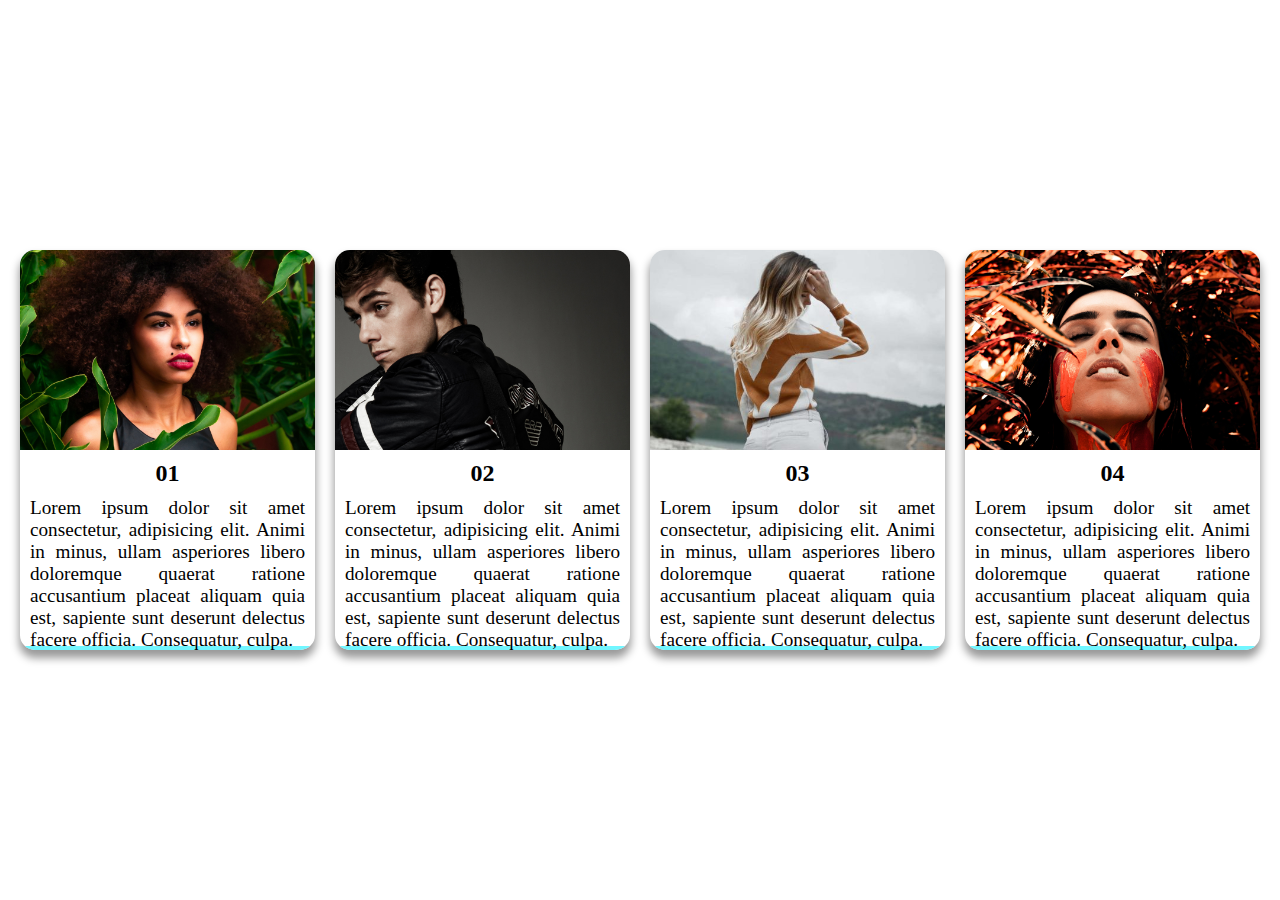
<file: card 1/index.html>
<!DOCTYPE html>
<html>

<head>
    <meta charset="utf-8">
    <meta http-equiv="X-UA-Compatible" content="IE=edge">
    <title>Responsive CSS grid</title>
    <!--Icone de l'onglet-->
    <link rel="shortcut icon" href="./img/logo tp.jpg">
    <meta name="description" content="">
    <meta name="viewport" content="width=device-width, initial-scale=1">
    <link rel="stylesheet" href="./style.css">
</head>

<body>
    <div class="container">
        <div class="box">
            <div class="imgbox">
                <img src="./img/1.jpg" alt="">
            </div>
            <h1>01</h1>
            <p>Lorem ipsum dolor sit amet consectetur, adipisicing elit. Animi in minus, ullam asperiores libero doloremque quaerat ratione accusantium placeat aliquam quia est, sapiente sunt deserunt delectus facere officia. Consequatur, culpa.</p>
        </div>
        <div class="box">
            <div class="imgbox">
                <img src="./img/2.jpg" alt="">
            </div>
            <h1>02</h1>
            <p>Lorem ipsum dolor sit amet consectetur, adipisicing elit. Animi in minus, ullam asperiores libero doloremque quaerat ratione accusantium placeat aliquam quia est, sapiente sunt deserunt delectus facere officia. Consequatur, culpa.</p>
        </div>
        <div class="box">
            <div class="imgbox">
                <img src="./img/3.jpg" alt="">
            </div>
            <h1>03</h1>
            <p>Lorem ipsum dolor sit amet consectetur, adipisicing elit. Animi in minus, ullam asperiores libero doloremque quaerat ratione accusantium placeat aliquam quia est, sapiente sunt deserunt delectus facere officia. Consequatur, culpa.</p>
        </div>
        <div class="box">
            <div class="imgbox">
                <img src="./img/4.jpg" alt="">
            </div>
            <h1>04</h1>
            <p>Lorem ipsum dolor sit amet consectetur, adipisicing elit. Animi in minus, ullam asperiores libero doloremque quaerat ratione accusantium placeat aliquam quia est, sapiente sunt deserunt delectus facere officia. Consequatur, culpa.</p>
        </div>
    </div>
    <script src="" async defer></script>
</body>

</html>
</file>
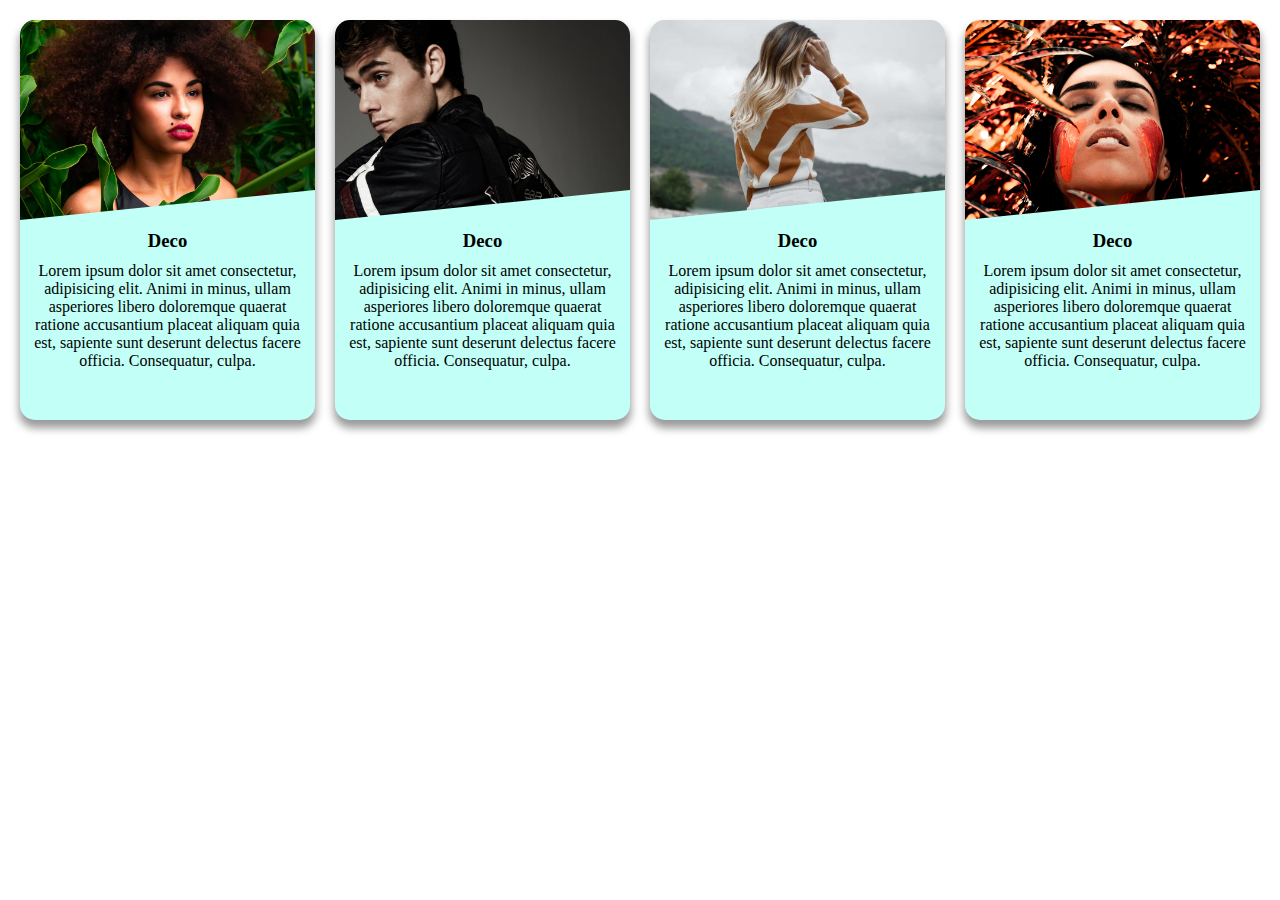
<file: card 3/index.html>
<!DOCTYPE html>
<html>

<head>
    <meta charset="utf-8">
    <meta http-equiv="X-UA-Compatible" content="IE=edge">
    <title></title>
    <meta name="description" content="">
    <meta name="viewport" content="width=device-width, initial-scale=1">
    <link rel="stylesheet" href="./style.css">
</head>

<body>
    <div class="cards">
        <div class="card card1">
            <div class="img-container">
                <img src="./img/1.jpg" alt="">
            </div>
            <div class="details">
                <h3>Deco</h3>
                <p>Lorem ipsum dolor sit amet consectetur, adipisicing elit. Animi in minus, ullam asperiores libero doloremque quaerat ratione accusantium placeat aliquam quia est, sapiente sunt deserunt delectus facere officia. Consequatur, culpa.</p>
            </div>
        </div>
        <div class="card card2">
            <div class="img-container">
                <img src="./img/2.jpg" alt="">
            </div>
            <div class="details">
                <h3>Deco</h3>
                <p>Lorem ipsum dolor sit amet consectetur, adipisicing elit. Animi in minus, ullam asperiores libero doloremque quaerat ratione accusantium placeat aliquam quia est, sapiente sunt deserunt delectus facere officia. Consequatur, culpa.</p>
            </div>
        </div>
        <div class="card card3">
            <div class="img-container">
                <img src="./img/3.jpg" alt="">
            </div>
            <div class="details">
                <h3>Deco</h3>
                <p>Lorem ipsum dolor sit amet consectetur, adipisicing elit. Animi in minus, ullam asperiores libero doloremque quaerat ratione accusantium placeat aliquam quia est, sapiente sunt deserunt delectus facere officia. Consequatur, culpa.</p>
            </div>
        </div>
        <div class="card card4">
            <div class="img-container">
                <img src="./img/4.jpg" alt="">
            </div>
            <div class="details">
                <h3>Deco</h3>
                <p>Lorem ipsum dolor sit amet consectetur, adipisicing elit. Animi in minus, ullam asperiores libero doloremque quaerat ratione accusantium placeat aliquam quia est, sapiente sunt deserunt delectus facere officia. Consequatur, culpa.</p>
            </div>
        </div>
    </div>
    <script src="" async defer></script>
</body>

</html>
</file>
<file: card 1/style.css>
@import url('https://fonts.googleapis.com/css2?family=Abril+Fatface&family=Dancing+Script:wght@400;600&family=Great+Vibes&family=Lora:ital,wght@1,400;1,500;1,600&family=Philosopher:wght@400;700&family=Redressed&display=swap');
@import url("https://fonts.googleapis.com/css2?family=Inter&family=Saira+Condensed:wght@500&display=swap");
:root {
    --textcolor: #ede4d0;
    --headerbgcolor: #1d1d1d;
    --infoscolor: black;
    --backselec: rgb(253, 253, 99);
}

* {
    font-family: "Redressed", cursive;
    margin: 0;
    padding: 0;
    box-sizing: border-box;
}

body {
    display: flex;
    justify-content: center;
    align-items: center;
    min-height: 100vh;
}

.container {
    display: grid;
    grid-template-columns: repeat(auto-fit, minmax(290px, 1fr));
    grid-gap: 20px;
    padding: 20px;
    width: 100vw;
}

.box {
    position: relative;
    height: 400px;
    box-shadow: 0px 7px 8px 1px rgb(0 0 0 / 40%);
    overflow: hidden;
    border-radius: 15px;
    text-align: center;
    transition: 1s;
}

.box::before {
    position: absolute;
    content: "";
    top: 99%;
    left: 0;
    width: 100%;
    height: 100%;
    background: #71f6ff;
    transition: 0.4s;
}

.box:hover::before {
    top: 50%;
}

.box:hover {
    transform: scale(1.05);
}

.imgbox {
    width: 100%;
    height: 50%;
}

.imgbox img {
    width: 100%;
    height: 100%;
    object-fit: cover;
}

.box h1 {
    position: relative;
    font-size: 1.5rem;
    padding: 10px 0;
}

.box p {
    position: relative;
    font-size: 1.2rem;
    text-align: justify;
    padding: 0 10px;
}
</file>
<file: card 3/style.css>
@import url('https://fonts.googleapis.com/css2?family=Abril+Fatface&family=Dancing+Script:wght@400;600&family=Great+Vibes&family=Lora:ital,wght@1,400;1,500;1,600&family=Philosopher:wght@400;700&family=Redressed&display=swap');
@import url("https://fonts.googleapis.com/css2?family=Inter&family=Saira+Condensed:wght@500&display=swap");
* {
    margin: 0;
    padding: 0;
    box-sizing: border-box;
}

body {
    font-family: "Redressed", cursive;
    border-color: #151320;
    min-height: 100vh;
    display: grid;
    justify-content: center;
    /* place-items: center center; */
}

.cards {
    display: grid;
    grid-template-columns: repeat(auto-fit, minmax(290px, 1fr));
    padding: 20px;
    grid-gap: 20px;
    width: 100vw;
}

.card {
    position: relative;
    height: 400px;
    border-color: #1c1b29;
    border-radius: 15px;
    box-shadow: 0px 7px 8px 1px rgb(0 0 0 / 40%);
    text-align: center;
    background: #c1fff7;
    overflow: hidden;
    /*il permet que le border radius s'applique sur l'image car il gère les debordements point des angles*/
}

.img-container {
    width: 100%;
    height: 50%;
    position: relative;
    clip-path: polygon(0 0, 100% 0, 100% 85%, 0 100%);
}

.img-container img {
    width: 100%;
    height: 100%;
    object-fit: cover;
}

h3 {
    text-align: center;
    padding: 10px;
}

p {
    padding: 0 10px;
}
</file>
